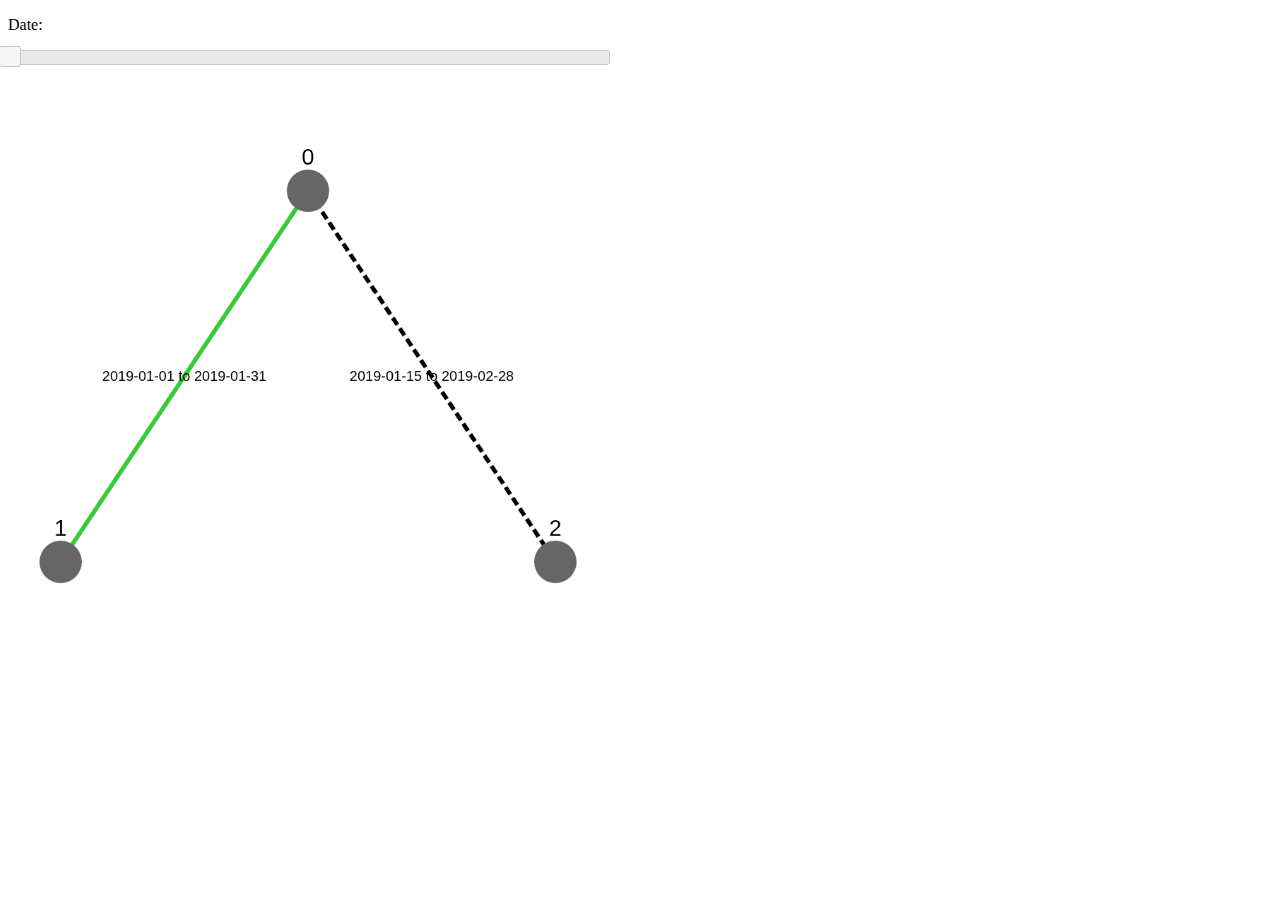
<file: dynamic_graph_vis/index.html>
<!DOCTYPE html>
<html>
    <title>Test Timeframed Cytoscape</title>
    <body>
        <meta charset="utf-8">
        <meta name="viewport" content="width=device-width, initial-scale=1">
        <head>
            <script type = "text/javascript" src = "js/jquery-3.4.0.min.js" ></script>
            <script type = "text/javascript" src = "js/jquery-ui-1.12.1/jquery-ui.min.js" ></script>
            <script type = "text/javascript" src = "js/cytoscape.min.js" ></script>
            <script type = "text/javascript" src = "js/main.js" ></script>
            <link rel="stylesheet" href="js/jquery-ui-1.12.1/jquery-ui.min.css">
            <link rel="stylesheet" href="js/jquery-ui-1.12.1/jquery-ui.structure.min.css">
            <link rel="stylesheet" href="js/jquery-ui-1.12.1/jquery-ui.theme.min.css">
            <link rel="stylesheet" href="css/main.css">

        </head>

        <div id="main">
            <p>
                <label for="amount">Date:</label>
                <input type="text" id="amount" readonly style="border:0; color:#f6931f; font-weight:bold;">
            </p>       
            <div id="slider"></div>
            <div id="cy"></div>
        </div>
        <!--Starts visualization-->
        <script type = "text/javascript" src = "js/layoutCytoscape.js" ></script>
    </body>
</html>
</file>
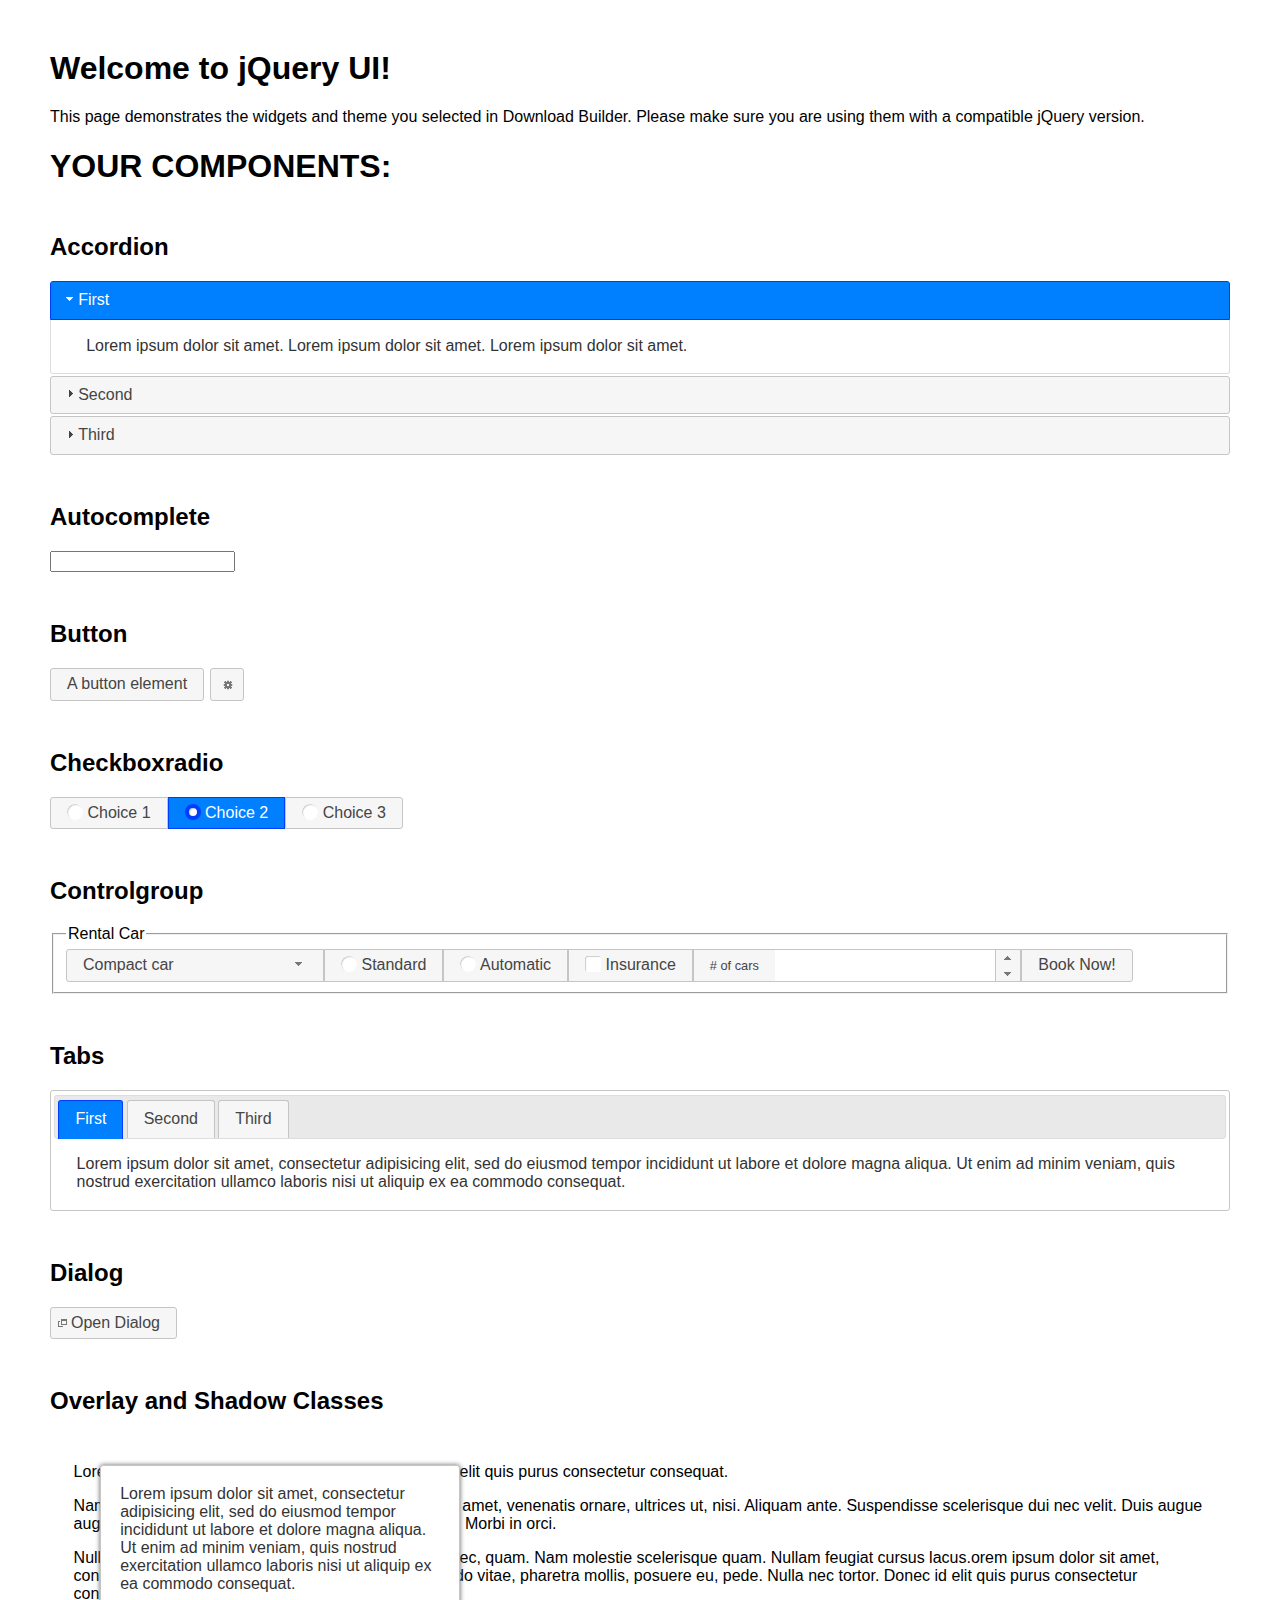
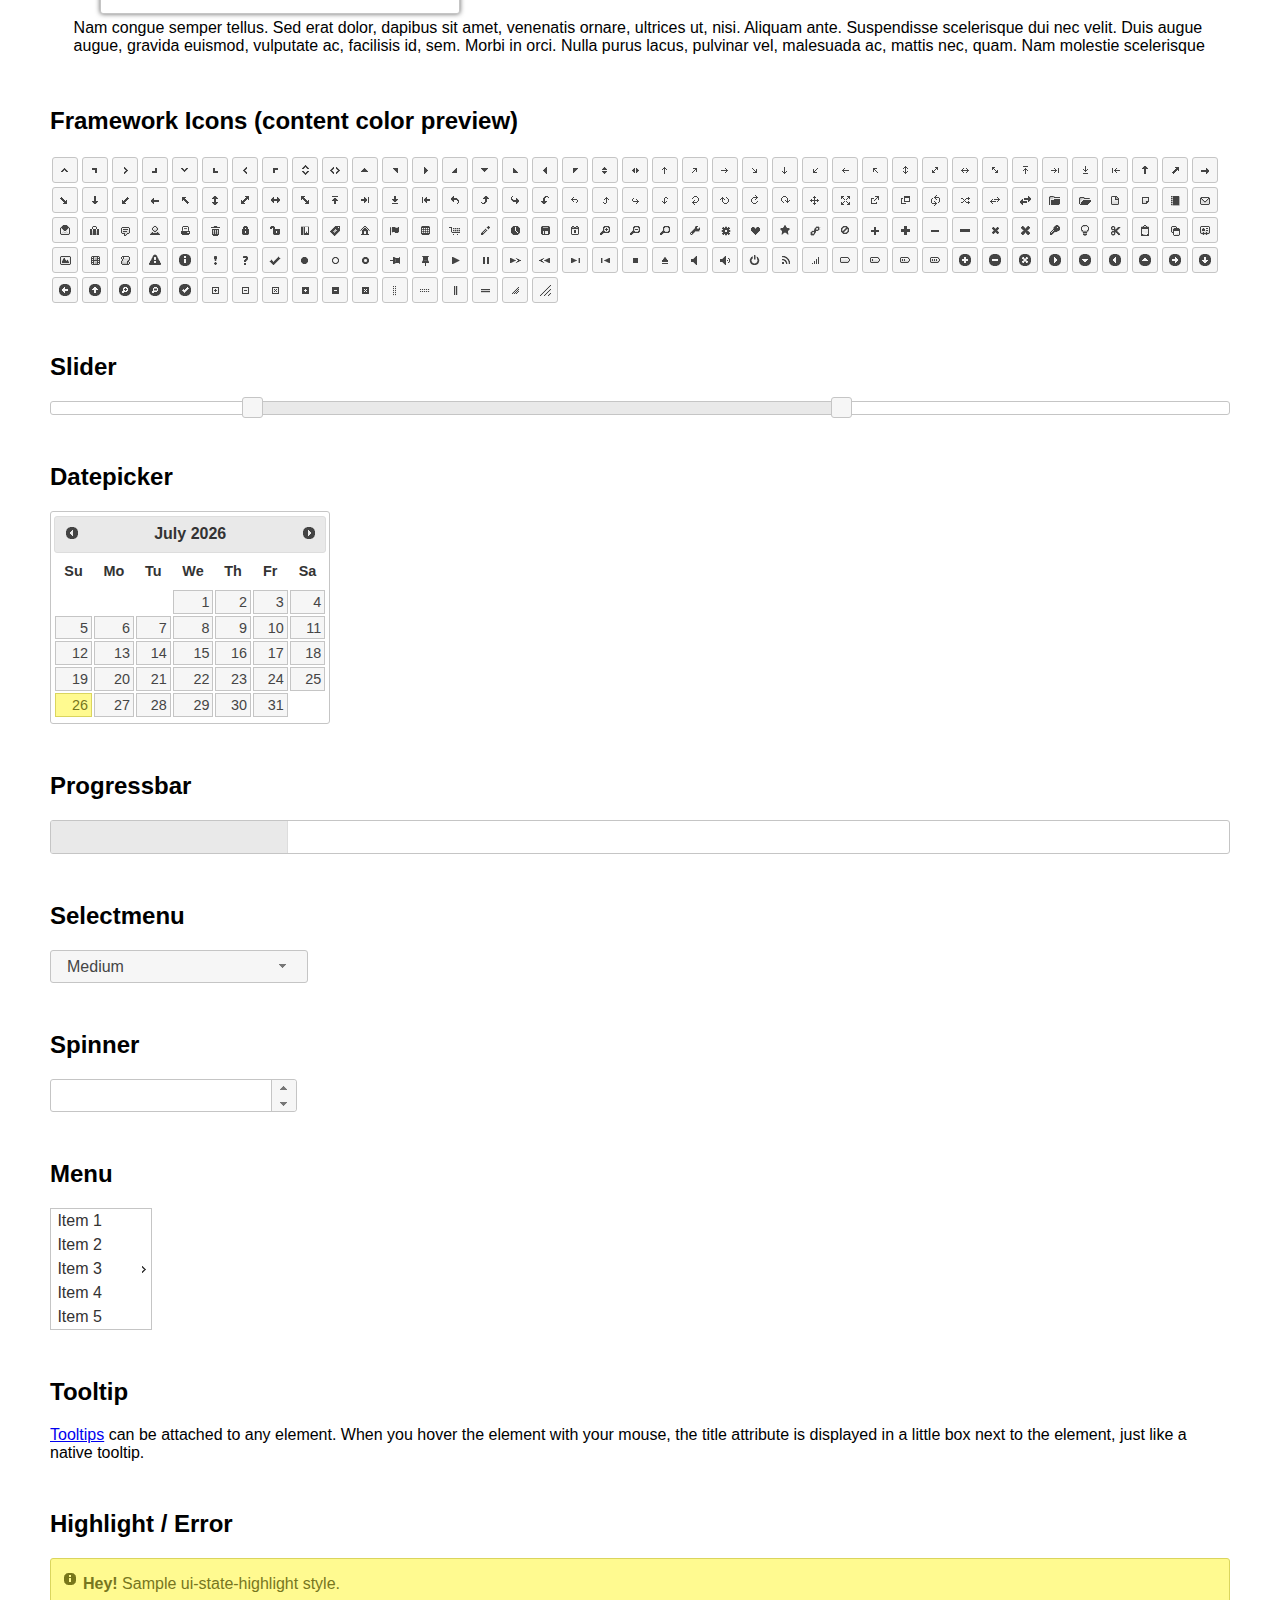
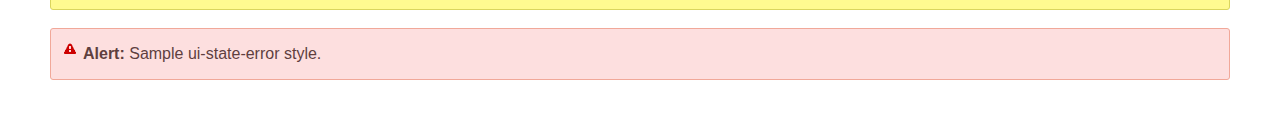
<file: dynamic_graph_vis/js/jquery-ui-1.12.1/index.html>
<!doctype html>
<html lang="us">
<head>
	<meta charset="utf-8">
	<title>jQuery UI Example Page</title>
	<link href="jquery-ui.css" rel="stylesheet">
	<style>
	body{
		font-family: "Trebuchet MS", sans-serif;
		margin: 50px;
	}
	.demoHeaders {
		margin-top: 2em;
	}
	#dialog-link {
		padding: .4em 1em .4em 20px;
		text-decoration: none;
		position: relative;
	}
	#dialog-link span.ui-icon {
		margin: 0 5px 0 0;
		position: absolute;
		left: .2em;
		top: 50%;
		margin-top: -8px;
	}
	#icons {
		margin: 0;
		padding: 0;
	}
	#icons li {
		margin: 2px;
		position: relative;
		padding: 4px 0;
		cursor: pointer;
		float: left;
		list-style: none;
	}
	#icons span.ui-icon {
		float: left;
		margin: 0 4px;
	}
	.fakewindowcontain .ui-widget-overlay {
		position: absolute;
	}
	select {
		width: 200px;
	}
	</style>
</head>
<body>

<h1>Welcome to jQuery UI!</h1>

<div class="ui-widget">
	<p>This page demonstrates the widgets and theme you selected in Download Builder. Please make sure you are using them with a compatible jQuery version.</p>
</div>

<h1>YOUR COMPONENTS:</h1>


<!-- Accordion -->
<h2 class="demoHeaders">Accordion</h2>
<div id="accordion">
	<h3>First</h3>
	<div>Lorem ipsum dolor sit amet. Lorem ipsum dolor sit amet. Lorem ipsum dolor sit amet.</div>
	<h3>Second</h3>
	<div>Phasellus mattis tincidunt nibh.</div>
	<h3>Third</h3>
	<div>Nam dui erat, auctor a, dignissim quis.</div>
</div>



<!-- Autocomplete -->
<h2 class="demoHeaders">Autocomplete</h2>
<div>
	<input id="autocomplete" title="type &quot;a&quot;">
</div>



<!-- Button -->
<h2 class="demoHeaders">Button</h2>
<button id="button">A button element</button>
<button id="button-icon">An icon-only button</button>



<!-- Checkboxradio -->
<h2 class="demoHeaders">Checkboxradio</h2>
<form style="margin-top: 1em;">
	<div id="radioset">
		<input type="radio" id="radio1" name="radio"><label for="radio1">Choice 1</label>
		<input type="radio" id="radio2" name="radio" checked="checked"><label for="radio2">Choice 2</label>
		<input type="radio" id="radio3" name="radio"><label for="radio3">Choice 3</label>
	</div>
</form>



<!-- Controlgroup -->
<h2 class="demoHeaders">Controlgroup</h2>
<fieldset>
	<legend>Rental Car</legend>
	<div id="controlgroup">
		<select id="car-type">
			<option>Compact car</option>
			<option>Midsize car</option>
			<option>Full size car</option>
			<option>SUV</option>
			<option>Luxury</option>
			<option>Truck</option>
			<option>Van</option>
		</select>
		<label for="transmission-standard">Standard</label>
		<input type="radio" name="transmission" id="transmission-standard">
		<label for="transmission-automatic">Automatic</label>
		<input type="radio" name="transmission" id="transmission-automatic">
		<label for="insurance">Insurance</label>
		<input type="checkbox" name="insurance" id="insurance">
		<label for="horizontal-spinner" class="ui-controlgroup-label"># of cars</label>
		<input id="horizontal-spinner" class="ui-spinner-input">
		<button>Book Now!</button>
	</div>
</fieldset>



<!-- Tabs -->
<h2 class="demoHeaders">Tabs</h2>
<div id="tabs">
	<ul>
		<li><a href="#tabs-1">First</a></li>
		<li><a href="#tabs-2">Second</a></li>
		<li><a href="#tabs-3">Third</a></li>
	</ul>
	<div id="tabs-1">Lorem ipsum dolor sit amet, consectetur adipisicing elit, sed do eiusmod tempor incididunt ut labore et dolore magna aliqua. Ut enim ad minim veniam, quis nostrud exercitation ullamco laboris nisi ut aliquip ex ea commodo consequat.</div>
	<div id="tabs-2">Phasellus mattis tincidunt nibh. Cras orci urna, blandit id, pretium vel, aliquet ornare, felis. Maecenas scelerisque sem non nisl. Fusce sed lorem in enim dictum bibendum.</div>
	<div id="tabs-3">Nam dui erat, auctor a, dignissim quis, sollicitudin eu, felis. Pellentesque nisi urna, interdum eget, sagittis et, consequat vestibulum, lacus. Mauris porttitor ullamcorper augue.</div>
</div>



<h2 class="demoHeaders">Dialog</h2>
<p>
	<button id="dialog-link" class="ui-button ui-corner-all ui-widget">
		<span class="ui-icon ui-icon-newwin"></span>Open Dialog
	</button>
</p>

<h2 class="demoHeaders">Overlay and Shadow Classes</h2>
<div style="position: relative; width: 96%; height: 200px; padding:1% 2%; overflow:hidden;" class="fakewindowcontain">
	<p>Lorem ipsum dolor sit amet,  Nulla nec tortor. Donec id elit quis purus consectetur consequat. </p><p>Nam congue semper tellus. Sed erat dolor, dapibus sit amet, venenatis ornare, ultrices ut, nisi. Aliquam ante. Suspendisse scelerisque dui nec velit. Duis augue augue, gravida euismod, vulputate ac, facilisis id, sem. Morbi in orci. </p><p>Nulla purus lacus, pulvinar vel, malesuada ac, mattis nec, quam. Nam molestie scelerisque quam. Nullam feugiat cursus lacus.orem ipsum dolor sit amet, consectetur adipiscing elit. Donec libero risus, commodo vitae, pharetra mollis, posuere eu, pede. Nulla nec tortor. Donec id elit quis purus consectetur consequat. </p><p>Nam congue semper tellus. Sed erat dolor, dapibus sit amet, venenatis ornare, ultrices ut, nisi. Aliquam ante. Suspendisse scelerisque dui nec velit. Duis augue augue, gravida euismod, vulputate ac, facilisis id, sem. Morbi in orci. Nulla purus lacus, pulvinar vel, malesuada ac, mattis nec, quam. Nam molestie scelerisque quam. </p><p>Nullam feugiat cursus lacus.orem ipsum dolor sit amet, consectetur adipiscing elit. Donec libero risus, commodo vitae, pharetra mollis, posuere eu, pede. Nulla nec tortor. Donec id elit quis purus consectetur consequat. Nam congue semper tellus. Sed erat dolor, dapibus sit amet, venenatis ornare, ultrices ut, nisi. Aliquam ante. </p><p>Suspendisse scelerisque dui nec velit. Duis augue augue, gravida euismod, vulputate ac, facilisis id, sem. Morbi in orci. Nulla purus lacus, pulvinar vel, malesuada ac, mattis nec, quam. Nam molestie scelerisque quam. Nullam feugiat cursus lacus.orem ipsum dolor sit amet, consectetur adipiscing elit. Donec libero risus, commodo vitae, pharetra mollis, posuere eu, pede. Nulla nec tortor. Donec id elit quis purus consectetur consequat. Nam congue semper tellus. Sed erat dolor, dapibus sit amet, venenatis ornare, ultrices ut, nisi. </p>

	<!-- ui-dialog -->
	<div class="ui-widget-overlay ui-front"></div>
	<div style="position: absolute; width: 320px; left: 50px; top: 30px; padding: 1.2em" class="ui-widget ui-front ui-widget-content ui-corner-all ui-widget-shadow">
		Lorem ipsum dolor sit amet, consectetur adipisicing elit, sed do eiusmod tempor incididunt ut labore et dolore magna aliqua. Ut enim ad minim veniam, quis nostrud exercitation ullamco laboris nisi ut aliquip ex ea commodo consequat.
	</div>

</div>

<!-- ui-dialog -->
<div id="dialog" title="Dialog Title">
	<p>Lorem ipsum dolor sit amet, consectetur adipisicing elit, sed do eiusmod tempor incididunt ut labore et dolore magna aliqua. Ut enim ad minim veniam, quis nostrud exercitation ullamco laboris nisi ut aliquip ex ea commodo consequat.</p>
</div>



<h2 class="demoHeaders">Framework Icons (content color preview)</h2>
<ul id="icons" class="ui-widget ui-helper-clearfix">
	<li class="ui-state-default ui-corner-all" title=".ui-icon-caret-1-n"><span class="ui-icon ui-icon-caret-1-n"></span></li>
	<li class="ui-state-default ui-corner-all" title=".ui-icon-caret-1-ne"><span class="ui-icon ui-icon-caret-1-ne"></span></li>
	<li class="ui-state-default ui-corner-all" title=".ui-icon-caret-1-e"><span class="ui-icon ui-icon-caret-1-e"></span></li>
	<li class="ui-state-default ui-corner-all" title=".ui-icon-caret-1-se"><span class="ui-icon ui-icon-caret-1-se"></span></li>
	<li class="ui-state-default ui-corner-all" title=".ui-icon-caret-1-s"><span class="ui-icon ui-icon-caret-1-s"></span></li>
	<li class="ui-state-default ui-corner-all" title=".ui-icon-caret-1-sw"><span class="ui-icon ui-icon-caret-1-sw"></span></li>
	<li class="ui-state-default ui-corner-all" title=".ui-icon-caret-1-w"><span class="ui-icon ui-icon-caret-1-w"></span></li>
	<li class="ui-state-default ui-corner-all" title=".ui-icon-caret-1-nw"><span class="ui-icon ui-icon-caret-1-nw"></span></li>
	<li class="ui-state-default ui-corner-all" title=".ui-icon-caret-2-n-s"><span class="ui-icon ui-icon-caret-2-n-s"></span></li>
	<li class="ui-state-default ui-corner-all" title=".ui-icon-caret-2-e-w"><span class="ui-icon ui-icon-caret-2-e-w"></span></li>
	<li class="ui-state-default ui-corner-all" title=".ui-icon-triangle-1-n"><span class="ui-icon ui-icon-triangle-1-n"></span></li>
	<li class="ui-state-default ui-corner-all" title=".ui-icon-triangle-1-ne"><span class="ui-icon ui-icon-triangle-1-ne"></span></li>
	<li class="ui-state-default ui-corner-all" title=".ui-icon-triangle-1-e"><span class="ui-icon ui-icon-triangle-1-e"></span></li>
	<li class="ui-state-default ui-corner-all" title=".ui-icon-triangle-1-se"><span class="ui-icon ui-icon-triangle-1-se"></span></li>
	<li class="ui-state-default ui-corner-all" title=".ui-icon-triangle-1-s"><span class="ui-icon ui-icon-triangle-1-s"></span></li>
	<li class="ui-state-default ui-corner-all" title=".ui-icon-triangle-1-sw"><span class="ui-icon ui-icon-triangle-1-sw"></span></li>
	<li class="ui-state-default ui-corner-all" title=".ui-icon-triangle-1-w"><span class="ui-icon ui-icon-triangle-1-w"></span></li>
	<li class="ui-state-default ui-corner-all" title=".ui-icon-triangle-1-nw"><span class="ui-icon ui-icon-triangle-1-nw"></span></li>
	<li class="ui-state-default ui-corner-all" title=".ui-icon-triangle-2-n-s"><span class="ui-icon ui-icon-triangle-2-n-s"></span></li>
	<li class="ui-state-default ui-corner-all" title=".ui-icon-triangle-2-e-w"><span class="ui-icon ui-icon-triangle-2-e-w"></span></li>
	<li class="ui-state-default ui-corner-all" title=".ui-icon-arrow-1-n"><span class="ui-icon ui-icon-arrow-1-n"></span></li>
	<li class="ui-state-default ui-corner-all" title=".ui-icon-arrow-1-ne"><span class="ui-icon ui-icon-arrow-1-ne"></span></li>
	<li class="ui-state-default ui-corner-all" title=".ui-icon-arrow-1-e"><span class="ui-icon ui-icon-arrow-1-e"></span></li>
	<li class="ui-state-default ui-corner-all" title=".ui-icon-arrow-1-se"><span class="ui-icon ui-icon-arrow-1-se"></span></li>
	<li class="ui-state-default ui-corner-all" title=".ui-icon-arrow-1-s"><span class="ui-icon ui-icon-arrow-1-s"></span></li>
	<li class="ui-state-default ui-corner-all" title=".ui-icon-arrow-1-sw"><span class="ui-icon ui-icon-arrow-1-sw"></span></li>
	<li class="ui-state-default ui-corner-all" title=".ui-icon-arrow-1-w"><span class="ui-icon ui-icon-arrow-1-w"></span></li>
	<li class="ui-state-default ui-corner-all" title=".ui-icon-arrow-1-nw"><span class="ui-icon ui-icon-arrow-1-nw"></span></li>
	<li class="ui-state-default ui-corner-all" title=".ui-icon-arrow-2-n-s"><span class="ui-icon ui-icon-arrow-2-n-s"></span></li>
	<li class="ui-state-default ui-corner-all" title=".ui-icon-arrow-2-ne-sw"><span class="ui-icon ui-icon-arrow-2-ne-sw"></span></li>
	<li class="ui-state-default ui-corner-all" title=".ui-icon-arrow-2-e-w"><span class="ui-icon ui-icon-arrow-2-e-w"></span></li>
	<li class="ui-state-default ui-corner-all" title=".ui-icon-arrow-2-se-nw"><span class="ui-icon ui-icon-arrow-2-se-nw"></span></li>
	<li class="ui-state-default ui-corner-all" title=".ui-icon-arrowstop-1-n"><span class="ui-icon ui-icon-arrowstop-1-n"></span></li>
	<li class="ui-state-default ui-corner-all" title=".ui-icon-arrowstop-1-e"><span class="ui-icon ui-icon-arrowstop-1-e"></span></li>
	<li class="ui-state-default ui-corner-all" title=".ui-icon-arrowstop-1-s"><span class="ui-icon ui-icon-arrowstop-1-s"></span></li>
	<li class="ui-state-default ui-corner-all" title=".ui-icon-arrowstop-1-w"><span class="ui-icon ui-icon-arrowstop-1-w"></span></li>
	<li class="ui-state-default ui-corner-all" title=".ui-icon-arrowthick-1-n"><span class="ui-icon ui-icon-arrowthick-1-n"></span></li>
	<li class="ui-state-default ui-corner-all" title=".ui-icon-arrowthick-1-ne"><span class="ui-icon ui-icon-arrowthick-1-ne"></span></li>
	<li class="ui-state-default ui-corner-all" title=".ui-icon-arrowthick-1-e"><span class="ui-icon ui-icon-arrowthick-1-e"></span></li>
	<li class="ui-state-default ui-corner-all" title=".ui-icon-arrowthick-1-se"><span class="ui-icon ui-icon-arrowthick-1-se"></span></li>
	<li class="ui-state-default ui-corner-all" title=".ui-icon-arrowthick-1-s"><span class="ui-icon ui-icon-arrowthick-1-s"></span></li>
	<li class="ui-state-default ui-corner-all" title=".ui-icon-arrowthick-1-sw"><span class="ui-icon ui-icon-arrowthick-1-sw"></span></li>
	<li class="ui-state-default ui-corner-all" title=".ui-icon-arrowthick-1-w"><span class="ui-icon ui-icon-arrowthick-1-w"></span></li>
	<li class="ui-state-default ui-corner-all" title=".ui-icon-arrowthick-1-nw"><span class="ui-icon ui-icon-arrowthick-1-nw"></span></li>
	<li class="ui-state-default ui-corner-all" title=".ui-icon-arrowthick-2-n-s"><span class="ui-icon ui-icon-arrowthick-2-n-s"></span></li>
	<li class="ui-state-default ui-corner-all" title=".ui-icon-arrowthick-2-ne-sw"><span class="ui-icon ui-icon-arrowthick-2-ne-sw"></span></li>
	<li class="ui-state-default ui-corner-all" title=".ui-icon-arrowthick-2-e-w"><span class="ui-icon ui-icon-arrowthick-2-e-w"></span></li>
	<li class="ui-state-default ui-corner-all" title=".ui-icon-arrowthick-2-se-nw"><span class="ui-icon ui-icon-arrowthick-2-se-nw"></span></li>
	<li class="ui-state-default ui-corner-all" title=".ui-icon-arrowthickstop-1-n"><span class="ui-icon ui-icon-arrowthickstop-1-n"></span></li>
	<li class="ui-state-default ui-corner-all" title=".ui-icon-arrowthickstop-1-e"><span class="ui-icon ui-icon-arrowthickstop-1-e"></span></li>
	<li class="ui-state-default ui-corner-all" title=".ui-icon-arrowthickstop-1-s"><span class="ui-icon ui-icon-arrowthickstop-1-s"></span></li>
	<li class="ui-state-default ui-corner-all" title=".ui-icon-arrowthickstop-1-w"><span class="ui-icon ui-icon-arrowthickstop-1-w"></span></li>
	<li class="ui-state-default ui-corner-all" title=".ui-icon-arrowreturnthick-1-w"><span class="ui-icon ui-icon-arrowreturnthick-1-w"></span></li>
	<li class="ui-state-default ui-corner-all" title=".ui-icon-arrowreturnthick-1-n"><span class="ui-icon ui-icon-arrowreturnthick-1-n"></span></li>
	<li class="ui-state-default ui-corner-all" title=".ui-icon-arrowreturnthick-1-e"><span class="ui-icon ui-icon-arrowreturnthick-1-e"></span></li>
	<li class="ui-state-default ui-corner-all" title=".ui-icon-arrowreturnthick-1-s"><span class="ui-icon ui-icon-arrowreturnthick-1-s"></span></li>
	<li class="ui-state-default ui-corner-all" title=".ui-icon-arrowreturn-1-w"><span class="ui-icon ui-icon-arrowreturn-1-w"></span></li>
	<li class="ui-state-default ui-corner-all" title=".ui-icon-arrowreturn-1-n"><span class="ui-icon ui-icon-arrowreturn-1-n"></span></li>
	<li class="ui-state-default ui-corner-all" title=".ui-icon-arrowreturn-1-e"><span class="ui-icon ui-icon-arrowreturn-1-e"></span></li>
	<li class="ui-state-default ui-corner-all" title=".ui-icon-arrowreturn-1-s"><span class="ui-icon ui-icon-arrowreturn-1-s"></span></li>
	<li class="ui-state-default ui-corner-all" title=".ui-icon-arrowrefresh-1-w"><span class="ui-icon ui-icon-arrowrefresh-1-w"></span></li>
	<li class="ui-state-default ui-corner-all" title=".ui-icon-arrowrefresh-1-n"><span class="ui-icon ui-icon-arrowrefresh-1-n"></span></li>
	<li class="ui-state-default ui-corner-all" title=".ui-icon-arrowrefresh-1-e"><span class="ui-icon ui-icon-arrowrefresh-1-e"></span></li>
	<li class="ui-state-default ui-corner-all" title=".ui-icon-arrowrefresh-1-s"><span class="ui-icon ui-icon-arrowrefresh-1-s"></span></li>
	<li class="ui-state-default ui-corner-all" title=".ui-icon-arrow-4"><span class="ui-icon ui-icon-arrow-4"></span></li>
	<li class="ui-state-default ui-corner-all" title=".ui-icon-arrow-4-diag"><span class="ui-icon ui-icon-arrow-4-diag"></span></li>
	<li class="ui-state-default ui-corner-all" title=".ui-icon-extlink"><span class="ui-icon ui-icon-extlink"></span></li>
	<li class="ui-state-default ui-corner-all" title=".ui-icon-newwin"><span class="ui-icon ui-icon-newwin"></span></li>
	<li class="ui-state-default ui-corner-all" title=".ui-icon-refresh"><span class="ui-icon ui-icon-refresh"></span></li>
	<li class="ui-state-default ui-corner-all" title=".ui-icon-shuffle"><span class="ui-icon ui-icon-shuffle"></span></li>
	<li class="ui-state-default ui-corner-all" title=".ui-icon-transfer-e-w"><span class="ui-icon ui-icon-transfer-e-w"></span></li>
	<li class="ui-state-default ui-corner-all" title=".ui-icon-transferthick-e-w"><span class="ui-icon ui-icon-transferthick-e-w"></span></li>
	<li class="ui-state-default ui-corner-all" title=".ui-icon-folder-collapsed"><span class="ui-icon ui-icon-folder-collapsed"></span></li>
	<li class="ui-state-default ui-corner-all" title=".ui-icon-folder-open"><span class="ui-icon ui-icon-folder-open"></span></li>
	<li class="ui-state-default ui-corner-all" title=".ui-icon-document"><span class="ui-icon ui-icon-document"></span></li>
	<li class="ui-state-default ui-corner-all" title=".ui-icon-document-b"><span class="ui-icon ui-icon-document-b"></span></li>
	<li class="ui-state-default ui-corner-all" title=".ui-icon-note"><span class="ui-icon ui-icon-note"></span></li>
	<li class="ui-state-default ui-corner-all" title=".ui-icon-mail-closed"><span class="ui-icon ui-icon-mail-closed"></span></li>
	<li class="ui-state-default ui-corner-all" title=".ui-icon-mail-open"><span class="ui-icon ui-icon-mail-open"></span></li>
	<li class="ui-state-default ui-corner-all" title=".ui-icon-suitcase"><span class="ui-icon ui-icon-suitcase"></span></li>
	<li class="ui-state-default ui-corner-all" title=".ui-icon-comment"><span class="ui-icon ui-icon-comment"></span></li>
	<li class="ui-state-default ui-corner-all" title=".ui-icon-person"><span class="ui-icon ui-icon-person"></span></li>
	<li class="ui-state-default ui-corner-all" title=".ui-icon-print"><span class="ui-icon ui-icon-print"></span></li>
	<li class="ui-state-default ui-corner-all" title=".ui-icon-trash"><span class="ui-icon ui-icon-trash"></span></li>
	<li class="ui-state-default ui-corner-all" title=".ui-icon-locked"><span class="ui-icon ui-icon-locked"></span></li>
	<li class="ui-state-default ui-corner-all" title=".ui-icon-unlocked"><span class="ui-icon ui-icon-unlocked"></span></li>
	<li class="ui-state-default ui-corner-all" title=".ui-icon-bookmark"><span class="ui-icon ui-icon-bookmark"></span></li>
	<li class="ui-state-default ui-corner-all" title=".ui-icon-tag"><span class="ui-icon ui-icon-tag"></span></li>
	<li class="ui-state-default ui-corner-all" title=".ui-icon-home"><span class="ui-icon ui-icon-home"></span></li>
	<li class="ui-state-default ui-corner-all" title=".ui-icon-flag"><span class="ui-icon ui-icon-flag"></span></li>
	<li class="ui-state-default ui-corner-all" title=".ui-icon-calculator"><span class="ui-icon ui-icon-calculator"></span></li>
	<li class="ui-state-default ui-corner-all" title=".ui-icon-cart"><span class="ui-icon ui-icon-cart"></span></li>
	<li class="ui-state-default ui-corner-all" title=".ui-icon-pencil"><span class="ui-icon ui-icon-pencil"></span></li>
	<li class="ui-state-default ui-corner-all" title=".ui-icon-clock"><span class="ui-icon ui-icon-clock"></span></li>
	<li class="ui-state-default ui-corner-all" title=".ui-icon-disk"><span class="ui-icon ui-icon-disk"></span></li>
	<li class="ui-state-default ui-corner-all" title=".ui-icon-calendar"><span class="ui-icon ui-icon-calendar"></span></li>
	<li class="ui-state-default ui-corner-all" title=".ui-icon-zoomin"><span class="ui-icon ui-icon-zoomin"></span></li>
	<li class="ui-state-default ui-corner-all" title=".ui-icon-zoomout"><span class="ui-icon ui-icon-zoomout"></span></li>
	<li class="ui-state-default ui-corner-all" title=".ui-icon-search"><span class="ui-icon ui-icon-search"></span></li>
	<li class="ui-state-default ui-corner-all" title=".ui-icon-wrench"><span class="ui-icon ui-icon-wrench"></span></li>
	<li class="ui-state-default ui-corner-all" title=".ui-icon-gear"><span class="ui-icon ui-icon-gear"></span></li>
	<li class="ui-state-default ui-corner-all" title=".ui-icon-heart"><span class="ui-icon ui-icon-heart"></span></li>
	<li class="ui-state-default ui-corner-all" title=".ui-icon-star"><span class="ui-icon ui-icon-star"></span></li>
	<li class="ui-state-default ui-corner-all" title=".ui-icon-link"><span class="ui-icon ui-icon-link"></span></li>
	<li class="ui-state-default ui-corner-all" title=".ui-icon-cancel"><span class="ui-icon ui-icon-cancel"></span></li>
	<li class="ui-state-default ui-corner-all" title=".ui-icon-plus"><span class="ui-icon ui-icon-plus"></span></li>
	<li class="ui-state-default ui-corner-all" title=".ui-icon-plusthick"><span class="ui-icon ui-icon-plusthick"></span></li>
	<li class="ui-state-default ui-corner-all" title=".ui-icon-minus"><span class="ui-icon ui-icon-minus"></span></li>
	<li class="ui-state-default ui-corner-all" title=".ui-icon-minusthick"><span class="ui-icon ui-icon-minusthick"></span></li>
	<li class="ui-state-default ui-corner-all" title=".ui-icon-close"><span class="ui-icon ui-icon-close"></span></li>
	<li class="ui-state-default ui-corner-all" title=".ui-icon-closethick"><span class="ui-icon ui-icon-closethick"></span></li>
	<li class="ui-state-default ui-corner-all" title=".ui-icon-key"><span class="ui-icon ui-icon-key"></span></li>
	<li class="ui-state-default ui-corner-all" title=".ui-icon-lightbulb"><span class="ui-icon ui-icon-lightbulb"></span></li>
	<li class="ui-state-default ui-corner-all" title=".ui-icon-scissors"><span class="ui-icon ui-icon-scissors"></span></li>
	<li class="ui-state-default ui-corner-all" title=".ui-icon-clipboard"><span class="ui-icon ui-icon-clipboard"></span></li>
	<li class="ui-state-default ui-corner-all" title=".ui-icon-copy"><span class="ui-icon ui-icon-copy"></span></li>
	<li class="ui-state-default ui-corner-all" title=".ui-icon-contact"><span class="ui-icon ui-icon-contact"></span></li>
	<li class="ui-state-default ui-corner-all" title=".ui-icon-image"><span class="ui-icon ui-icon-image"></span></li>
	<li class="ui-state-default ui-corner-all" title=".ui-icon-video"><span class="ui-icon ui-icon-video"></span></li>
	<li class="ui-state-default ui-corner-all" title=".ui-icon-script"><span class="ui-icon ui-icon-script"></span></li>
	<li class="ui-state-default ui-corner-all" title=".ui-icon-alert"><span class="ui-icon ui-icon-alert"></span></li>
	<li class="ui-state-default ui-corner-all" title=".ui-icon-info"><span class="ui-icon ui-icon-info"></span></li>
	<li class="ui-state-default ui-corner-all" title=".ui-icon-notice"><span class="ui-icon ui-icon-notice"></span></li>
	<li class="ui-state-default ui-corner-all" title=".ui-icon-help"><span class="ui-icon ui-icon-help"></span></li>
	<li class="ui-state-default ui-corner-all" title=".ui-icon-check"><span class="ui-icon ui-icon-check"></span></li>
	<li class="ui-state-default ui-corner-all" title=".ui-icon-bullet"><span class="ui-icon ui-icon-bullet"></span></li>
	<li class="ui-state-default ui-corner-all" title=".ui-icon-radio-off"><span class="ui-icon ui-icon-radio-off"></span></li>
	<li class="ui-state-default ui-corner-all" title=".ui-icon-radio-on"><span class="ui-icon ui-icon-radio-on"></span></li>
	<li class="ui-state-default ui-corner-all" title=".ui-icon-pin-w"><span class="ui-icon ui-icon-pin-w"></span></li>
	<li class="ui-state-default ui-corner-all" title=".ui-icon-pin-s"><span class="ui-icon ui-icon-pin-s"></span></li>
	<li class="ui-state-default ui-corner-all" title=".ui-icon-play"><span class="ui-icon ui-icon-play"></span></li>
	<li class="ui-state-default ui-corner-all" title=".ui-icon-pause"><span class="ui-icon ui-icon-pause"></span></li>
	<li class="ui-state-default ui-corner-all" title=".ui-icon-seek-next"><span class="ui-icon ui-icon-seek-next"></span></li>
	<li class="ui-state-default ui-corner-all" title=".ui-icon-seek-prev"><span class="ui-icon ui-icon-seek-prev"></span></li>
	<li class="ui-state-default ui-corner-all" title=".ui-icon-seek-end"><span class="ui-icon ui-icon-seek-end"></span></li>
	<li class="ui-state-default ui-corner-all" title=".ui-icon-seek-first"><span class="ui-icon ui-icon-seek-first"></span></li>
	<li class="ui-state-default ui-corner-all" title=".ui-icon-stop"><span class="ui-icon ui-icon-stop"></span></li>
	<li class="ui-state-default ui-corner-all" title=".ui-icon-eject"><span class="ui-icon ui-icon-eject"></span></li>
	<li class="ui-state-default ui-corner-all" title=".ui-icon-volume-off"><span class="ui-icon ui-icon-volume-off"></span></li>
	<li class="ui-state-default ui-corner-all" title=".ui-icon-volume-on"><span class="ui-icon ui-icon-volume-on"></span></li>
	<li class="ui-state-default ui-corner-all" title=".ui-icon-power"><span class="ui-icon ui-icon-power"></span></li>
	<li class="ui-state-default ui-corner-all" title=".ui-icon-signal-diag"><span class="ui-icon ui-icon-signal-diag"></span></li>
	<li class="ui-state-default ui-corner-all" title=".ui-icon-signal"><span class="ui-icon ui-icon-signal"></span></li>
	<li class="ui-state-default ui-corner-all" title=".ui-icon-battery-0"><span class="ui-icon ui-icon-battery-0"></span></li>
	<li class="ui-state-default ui-corner-all" title=".ui-icon-battery-1"><span class="ui-icon ui-icon-battery-1"></span></li>
	<li class="ui-state-default ui-corner-all" title=".ui-icon-battery-2"><span class="ui-icon ui-icon-battery-2"></span></li>
	<li class="ui-state-default ui-corner-all" title=".ui-icon-battery-3"><span class="ui-icon ui-icon-battery-3"></span></li>
	<li class="ui-state-default ui-corner-all" title=".ui-icon-circle-plus"><span class="ui-icon ui-icon-circle-plus"></span></li>
	<li class="ui-state-default ui-corner-all" title=".ui-icon-circle-minus"><span class="ui-icon ui-icon-circle-minus"></span></li>
	<li class="ui-state-default ui-corner-all" title=".ui-icon-circle-close"><span class="ui-icon ui-icon-circle-close"></span></li>
	<li class="ui-state-default ui-corner-all" title=".ui-icon-circle-triangle-e"><span class="ui-icon ui-icon-circle-triangle-e"></span></li>
	<li class="ui-state-default ui-corner-all" title=".ui-icon-circle-triangle-s"><span class="ui-icon ui-icon-circle-triangle-s"></span></li>
	<li class="ui-state-default ui-corner-all" title=".ui-icon-circle-triangle-w"><span class="ui-icon ui-icon-circle-triangle-w"></span></li>
	<li class="ui-state-default ui-corner-all" title=".ui-icon-circle-triangle-n"><span class="ui-icon ui-icon-circle-triangle-n"></span></li>
	<li class="ui-state-default ui-corner-all" title=".ui-icon-circle-arrow-e"><span class="ui-icon ui-icon-circle-arrow-e"></span></li>
	<li class="ui-state-default ui-corner-all" title=".ui-icon-circle-arrow-s"><span class="ui-icon ui-icon-circle-arrow-s"></span></li>
	<li class="ui-state-default ui-corner-all" title=".ui-icon-circle-arrow-w"><span class="ui-icon ui-icon-circle-arrow-w"></span></li>
	<li class="ui-state-default ui-corner-all" title=".ui-icon-circle-arrow-n"><span class="ui-icon ui-icon-circle-arrow-n"></span></li>
	<li class="ui-state-default ui-corner-all" title=".ui-icon-circle-zoomin"><span class="ui-icon ui-icon-circle-zoomin"></span></li>
	<li class="ui-state-default ui-corner-all" title=".ui-icon-circle-zoomout"><span class="ui-icon ui-icon-circle-zoomout"></span></li>
	<li class="ui-state-default ui-corner-all" title=".ui-icon-circle-check"><span class="ui-icon ui-icon-circle-check"></span></li>
	<li class="ui-state-default ui-corner-all" title=".ui-icon-circlesmall-plus"><span class="ui-icon ui-icon-circlesmall-plus"></span></li>
	<li class="ui-state-default ui-corner-all" title=".ui-icon-circlesmall-minus"><span class="ui-icon ui-icon-circlesmall-minus"></span></li>
	<li class="ui-state-default ui-corner-all" title=".ui-icon-circlesmall-close"><span class="ui-icon ui-icon-circlesmall-close"></span></li>
	<li class="ui-state-default ui-corner-all" title=".ui-icon-squaresmall-plus"><span class="ui-icon ui-icon-squaresmall-plus"></span></li>
	<li class="ui-state-default ui-corner-all" title=".ui-icon-squaresmall-minus"><span class="ui-icon ui-icon-squaresmall-minus"></span></li>
	<li class="ui-state-default ui-corner-all" title=".ui-icon-squaresmall-close"><span class="ui-icon ui-icon-squaresmall-close"></span></li>
	<li class="ui-state-default ui-corner-all" title=".ui-icon-grip-dotted-vertical"><span class="ui-icon ui-icon-grip-dotted-vertical"></span></li>
	<li class="ui-state-default ui-corner-all" title=".ui-icon-grip-dotted-horizontal"><span class="ui-icon ui-icon-grip-dotted-horizontal"></span></li>
	<li class="ui-state-default ui-corner-all" title=".ui-icon-grip-solid-vertical"><span class="ui-icon ui-icon-grip-solid-vertical"></span></li>
	<li class="ui-state-default ui-corner-all" title=".ui-icon-grip-solid-horizontal"><span class="ui-icon ui-icon-grip-solid-horizontal"></span></li>
	<li class="ui-state-default ui-corner-all" title=".ui-icon-gripsmall-diagonal-se"><span class="ui-icon ui-icon-gripsmall-diagonal-se"></span></li>
	<li class="ui-state-default ui-corner-all" title=".ui-icon-grip-diagonal-se"><span class="ui-icon ui-icon-grip-diagonal-se"></span></li>
</ul>


<!-- Slider -->
<h2 class="demoHeaders">Slider</h2>
<div id="slider"></div>



<!-- Datepicker -->
<h2 class="demoHeaders">Datepicker</h2>
<div id="datepicker"></div>



<!-- Progressbar -->
<h2 class="demoHeaders">Progressbar</h2>
<div id="progressbar"></div>



<!-- Progressbar -->
<h2 class="demoHeaders">Selectmenu</h2>
<select id="selectmenu">
	<option>Slower</option>
	<option>Slow</option>
	<option selected="selected">Medium</option>
	<option>Fast</option>
	<option>Faster</option>
</select>



<!-- Spinner -->
<h2 class="demoHeaders">Spinner</h2>
<input id="spinner">



<!-- Menu -->
<h2 class="demoHeaders">Menu</h2>
<ul style="width:100px;" id="menu">
	<li><div>Item 1</div></li>
	<li><div>Item 2</div></li>
	<li><div>Item 3</div>
		<ul>
			<li><div>Item 3-1</div></li>
			<li><div>Item 3-2</div></li>
			<li><div>Item 3-3</div></li>
			<li><div>Item 3-4</div></li>
			<li><div>Item 3-5</div></li>
		</ul>
	</li>
	<li><div>Item 4</div></li>
	<li><div>Item 5</div></li>
</ul>



<!-- Tooltip -->
<h2 class="demoHeaders">Tooltip</h2>
<p id="tooltip">
	<a href="#" title="That&apos;s what this widget is">Tooltips</a> can be attached to any element. When you hover
the element with your mouse, the title attribute is displayed in a little box next to the element, just like a native tooltip.
</p>


<!-- Highlight / Error -->
<h2 class="demoHeaders">Highlight / Error</h2>
<div class="ui-widget">
	<div class="ui-state-highlight ui-corner-all" style="margin-top: 20px; padding: 0 .7em;">
		<p><span class="ui-icon ui-icon-info" style="float: left; margin-right: .3em;"></span>
		<strong>Hey!</strong> Sample ui-state-highlight style.</p>
	</div>
</div>
<br>
<div class="ui-widget">
	<div class="ui-state-error ui-corner-all" style="padding: 0 .7em;">
		<p><span class="ui-icon ui-icon-alert" style="float: left; margin-right: .3em;"></span>
		<strong>Alert:</strong> Sample ui-state-error style.</p>
	</div>
</div>

<script src="external/jquery/jquery.js"></script>
<script src="jquery-ui.js"></script>
<script>

$( "#accordion" ).accordion();



var availableTags = [
	"ActionScript",
	"AppleScript",
	"Asp",
	"BASIC",
	"C",
	"C++",
	"Clojure",
	"COBOL",
	"ColdFusion",
	"Erlang",
	"Fortran",
	"Groovy",
	"Haskell",
	"Java",
	"JavaScript",
	"Lisp",
	"Perl",
	"PHP",
	"Python",
	"Ruby",
	"Scala",
	"Scheme"
];
$( "#autocomplete" ).autocomplete({
	source: availableTags
});



$( "#button" ).button();
$( "#button-icon" ).button({
	icon: "ui-icon-gear",
	showLabel: false
});



$( "#radioset" ).buttonset();



$( "#controlgroup" ).controlgroup();



$( "#tabs" ).tabs();



$( "#dialog" ).dialog({
	autoOpen: false,
	width: 400,
	buttons: [
		{
			text: "Ok",
			click: function() {
				$( this ).dialog( "close" );
			}
		},
		{
			text: "Cancel",
			click: function() {
				$( this ).dialog( "close" );
			}
		}
	]
});

// Link to open the dialog
$( "#dialog-link" ).click(function( event ) {
	$( "#dialog" ).dialog( "open" );
	event.preventDefault();
});



$( "#datepicker" ).datepicker({
	inline: true
});



$( "#slider" ).slider({
	range: true,
	values: [ 17, 67 ]
});



$( "#progressbar" ).progressbar({
	value: 20
});



$( "#spinner" ).spinner();



$( "#menu" ).menu();



$( "#tooltip" ).tooltip();



$( "#selectmenu" ).selectmenu();


// Hover states on the static widgets
$( "#dialog-link, #icons li" ).hover(
	function() {
		$( this ).addClass( "ui-state-hover" );
	},
	function() {
		$( this ).removeClass( "ui-state-hover" );
	}
);
</script>
</body>
</html>
</file>
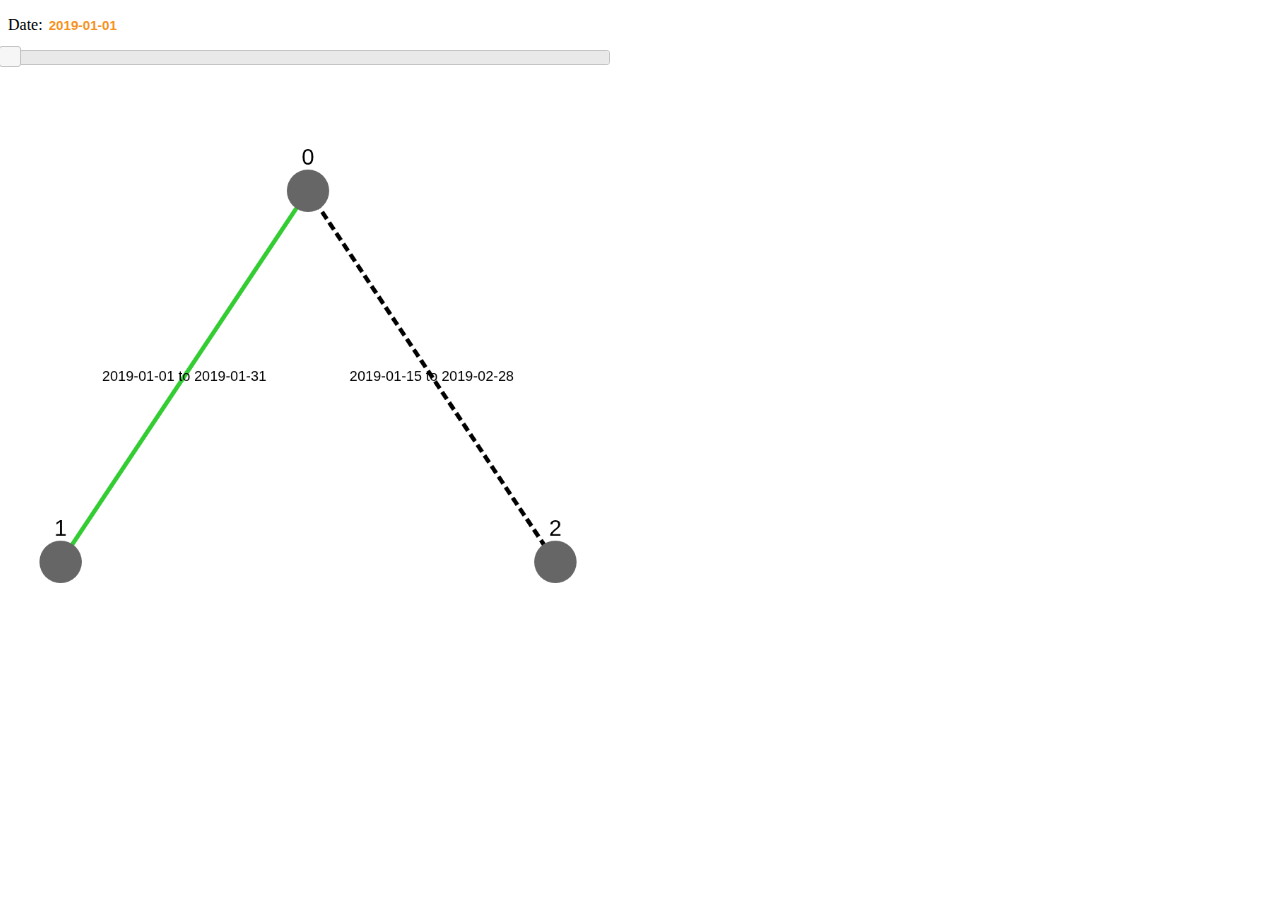
<file: dynamic_graph_vis/index_Cytoscape.html>
<!DOCTYPE html>
<html>
    <title>Test Timeframed Cytoscape</title>
    <body>
        <meta charset="utf-8">
        <meta name="viewport" content="width=device-width, initial-scale=1">
        <head>
            <script type = "text/javascript" src = "js/jquery-3.4.0.min.js" ></script>
            <script type = "text/javascript" src = "js/jquery-ui-1.12.1/jquery-ui.min.js" ></script>
            <script type = "text/javascript" src = "js/cytoscape.min.js" ></script>
            <script type = "text/javascript" src = "js/main.js" ></script>
            <link rel="stylesheet" href="js/jquery-ui-1.12.1/jquery-ui.min.css">
            <link rel="stylesheet" href="js/jquery-ui-1.12.1/jquery-ui.structure.min.css">
            <link rel="stylesheet" href="js/jquery-ui-1.12.1/jquery-ui.theme.min.css">
            <link rel="stylesheet" href="css/main.css">

        </head>

        <div id="main">
            <p>
                <label for="timemark">Date:</label>
                <input type="text" id="timemark" readonly style="border:0; color:#f6931f; font-weight:bold;">
            </p>       
            <div id="slider"></div>
            <div id="cy"></div>
        </div>
        <!--Starts visualization-->
        <script type = "text/javascript" src = "js/layoutCytoscape.js" ></script>
    </body>
</html>
</file>
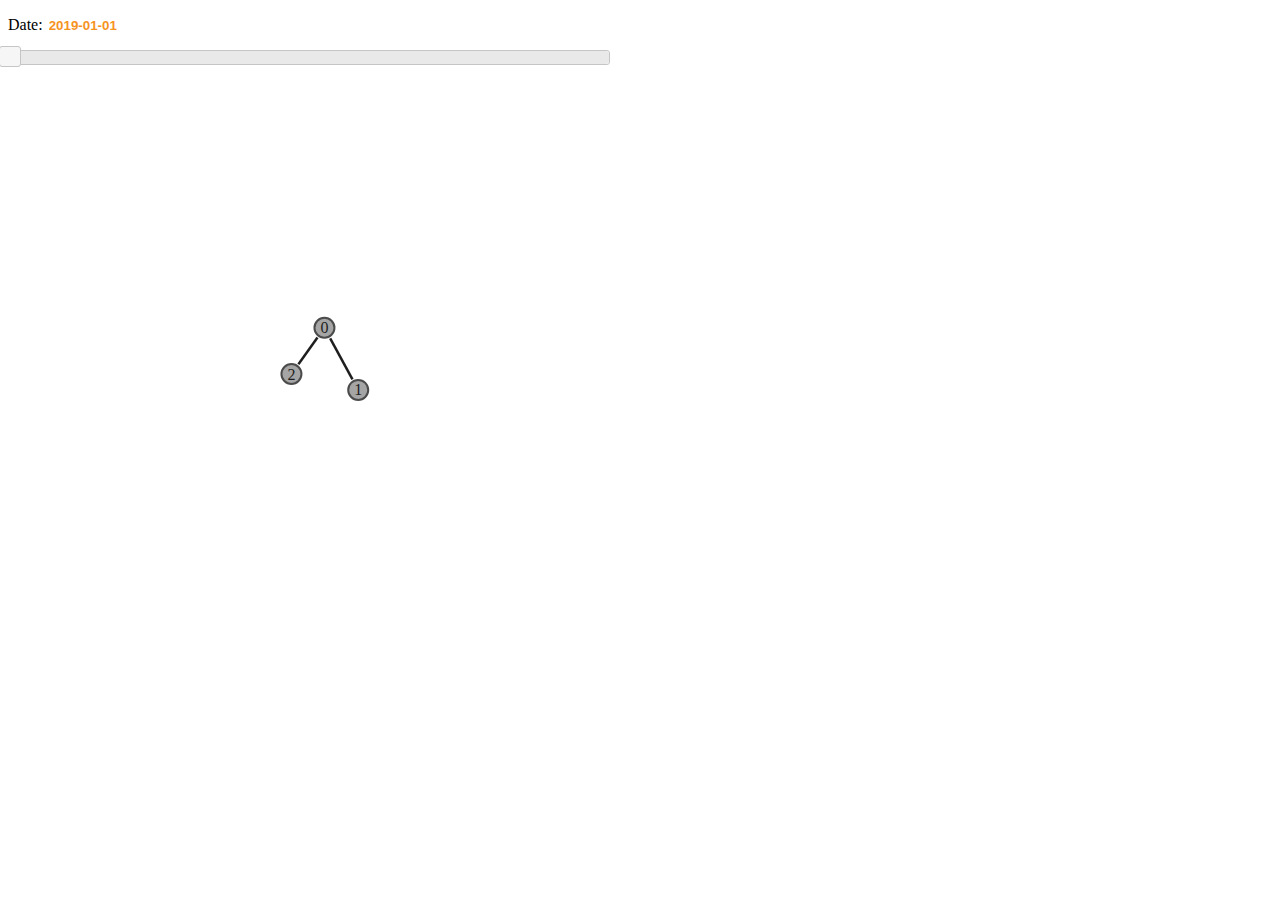
<file: dynamic_graph_vis/index_JSNX.html>
<!--JSNX for second use algorithms. Currently this page is not working properly--> 
<!DOCTYPE html>
<html>
    <title>Test Timeframed Cytoscape</title>
    <body>
        <meta charset="utf-8">
        <meta name="viewport" content="width=device-width, initial-scale=1">
        <head>
            <script type = "text/javascript" src = "js/jquery-3.4.0.min.js" ></script>
            <script type = "text/javascript" src = "js/jquery-ui-1.12.1/jquery-ui.min.js" ></script>
            <!--JSNX needs the D3 v3-->
            <script type = "text/javascript" src = "js/d3_v3.5.17.min.js" ></script>
            <script type = "text/javascript" src = "js/jsnetworkx.js" ></script>
            <script type = "text/javascript" src = "js/main.js" ></script>
            <link rel="stylesheet" href="js/jquery-ui-1.12.1/jquery-ui.min.css">
            <link rel="stylesheet" href="js/jquery-ui-1.12.1/jquery-ui.structure.min.css">
            <link rel="stylesheet" href="js/jquery-ui-1.12.1/jquery-ui.theme.min.css">
            <link rel="stylesheet" href="css/main.css">

        </head>

        <div id="main">
            <p>
                <label for="timemark">Date:</label>
                <input type="text" id="timemark" readonly style="border:0; color:#f6931f; font-weight:bold;">
            </p>       
            <div id="slider"></div>
            <div id="jsnx"></div>
        </div>
        <!--Starts visualization-->
        <script type = "text/javascript" src = "js/layoutJSNX.js" ></script>
    </body>
</html>
</file>
<file: dynamic_graph_vis/css/main.css>
#jsnx {
    width: 600px;
    height: 600px;
    display: block;
}

#cy {
    width: 600px;
    height: 600px;
    display: block;
}

#slider {
    width: 600px;
}
</file>
